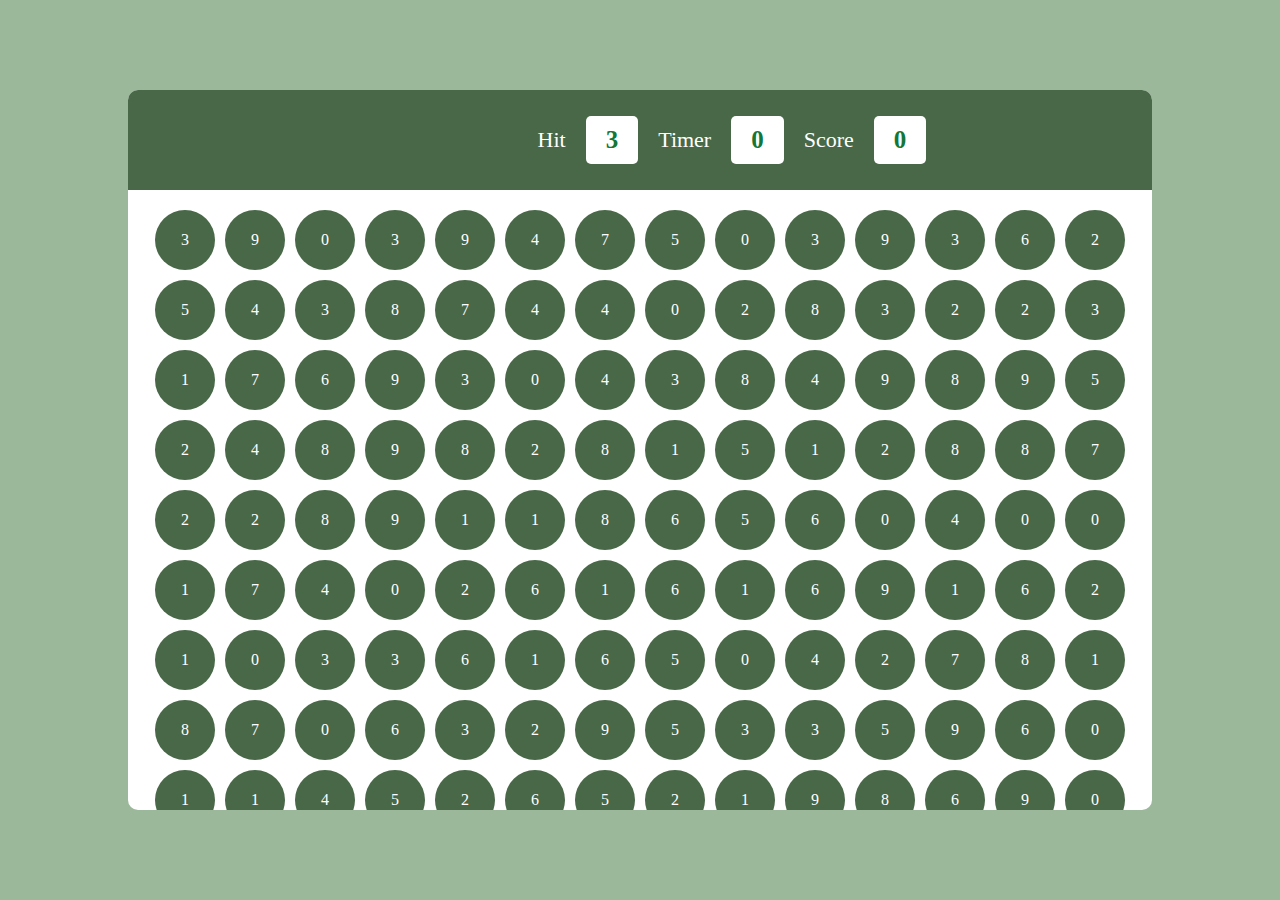
<file: 01-Bubble-Game/index.html>
<!DOCTYPE html>
<html lang="en">
<head>
    <meta charset="UTF-8">
    <meta name="viewport" content="width=device-width, initial-scale=1.0">
    <title>Bubble Game</title>
    <link rel="stylesheet" href="style.css">
</head>
<body>
    <div id="main">
        <div id="panel">
            <div id="ptop">
                <div class="elem">
                    <h2 >Hit</h2>
                    <div class="box" id="hitval">0</div>
                </div>
                <div class="elem">
                    <h2>Timer</h2>
                    <div class="box" id="timerval">0</div>
                </div>
                <div class="elem">
                    <h2>Score</h2>
                    <div class="box" id="scoreval">0</div>
                </div>
            </div>
            <div id="pbtm">
            </div>
        </div>
    </div>
    <script src="script.js"></script>
</body>
</html>
</file>
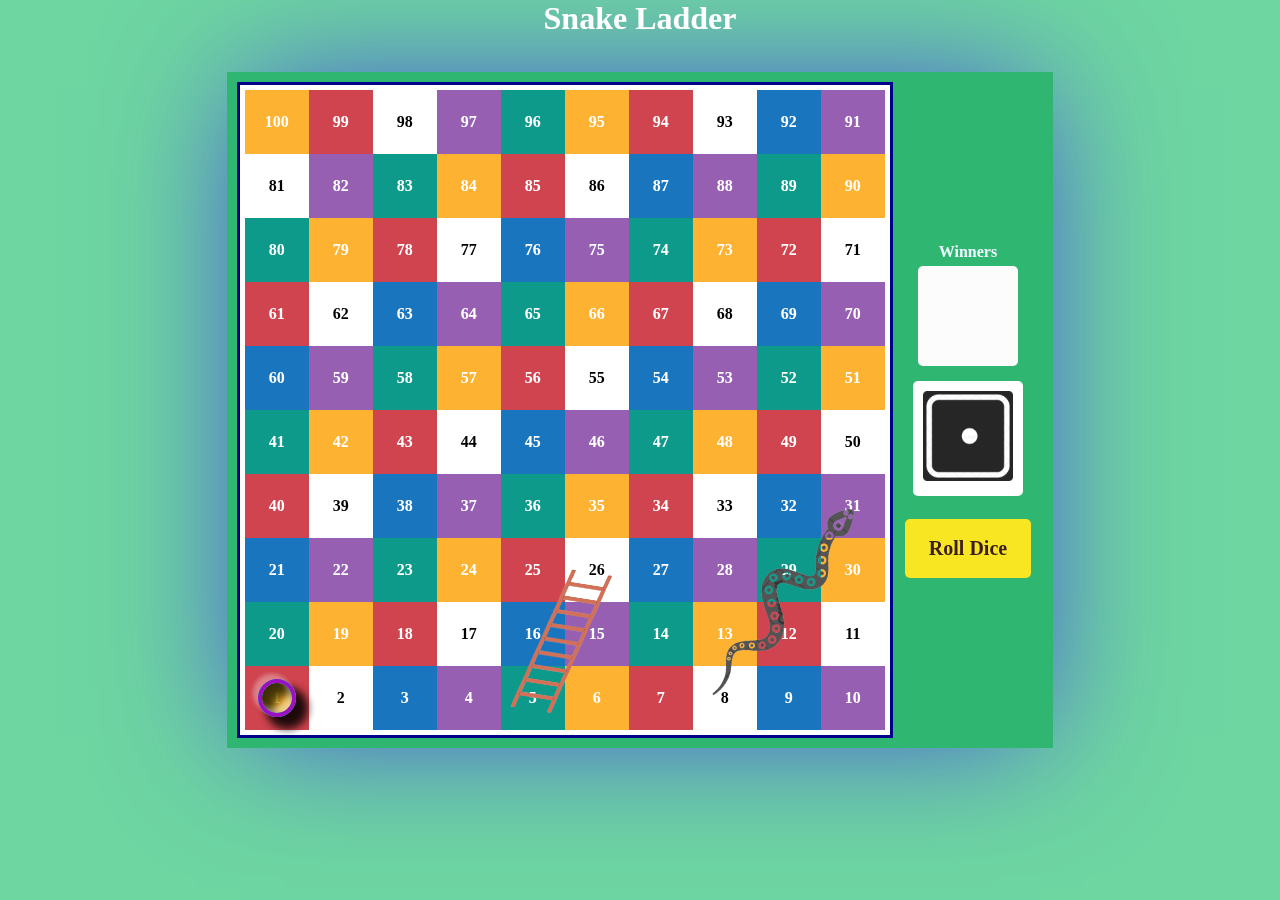
<file: 02-Saap-Sidi/index.html>
<!DOCTYPE html>
<html lang="en">
    <head>
        <meta charset="UTF-8">
        <meta name="viewport" content="width=device-width, initial-scale=1.0">
        <title>Saap Sidi</title>
        <link rel="shortcut icon" href="#">
        <link rel="stylesheet" href="style.css">
    </head>
    <body>
        <div class="head-center">
            <div class="heading">
                <h1>Snake Ladder</h1>
            </div>
        </div>
        <div class="container">
            <div class="popup">
                <h2 id="winnermsg">Your content goes here...</h2>
                <b class="close">X</b>
            </div>
            <div class="row">

                <!-- Board Start Here -->
                <div class="white-border">
                
                    <div class="parent">
                        <div class="box yellow" id="box100">100</div>
                        <div class="box red" id="box99">99</div>
                        <div class="box white" id="box98">98</div>
                        <div class="box purple" id="box97">97</div>
                        <div class="box green" id="box96">96</div>
                        <div class="box yellow" id="box95">95</div>
                        <div class="box red" id="box94">94</div>
                        <div class="box white" id="box93">93</div>
                        <div class="box blue" id="box92">92</div>
                        <div class="box purple" id="box91">91</div>
                        <div class="box white" id="box81">81</div>
                        <div class="box purple" id="box82">82</div>
                        <div class="box green" id="box83">83</div>
                        <div class="box yellow" id="box84">84</div>
                        <div class="box red" id="box85">85</div>
                        <div class="box white" id="box86">86</div>
                        <div class="box blue" id="box87">87</div>
                        <div class="box purple" id="box88">88</div>
                        <div class="box green" id="box89">89</div>
                        <div class="box yellow" id="box90">90</div>
                        <div class="box green" id="box80">80</div>
                        <div class="box yellow" id="box79">79</div>
                        <div class="box red" id="box78">78</div>
                        <div class="box white" id="box77">77</div>
                        <div class="box blue" id="box76">76</div>
                        <div class="box purple" id="box75">75</div>
                        <div class="box green" id="box74">74</div>
                        <div class="box yellow" id="box73">73</div>
                        <div class="box red" id="box72">72</div>
                        <div class="box white" id="box71">71</div>
                        <div class="box red" id="box61">61</div>
                        <div class="box white" id="box62">62</div>
                        <div class="box blue" id="box63">63</div>
                        <div class="box purple" id="box64">64</div>
                        <div class="box green" id="box65">65</div>
                        <div class="box yellow" id="box66">66</div>
                        <div class="box red" id="box67">67</div>
                        <div class="box white" id="box68">68</div>
                        <div class="box blue" id="box69">69</div>
                        <div class="box purple" id="box70">70</div>
                        <div class="box blue" id="box60">60</div>
                        <div class="box purple" id="box59">59</div>
                        <div class="box green" id="box58">58</div>
                        <div class="box yellow" id="box57">57</div>
                        <div class="box red" id="box56">56</div>
                        <div class="box white" id="box55">55</div>
                        <div class="box blue" id="box54">54</div>
                        <div class="box purple" id="box53">53</div>
                        <div class="box green" id="box52">52</div>
                        <div class="box yellow" id="box51">51</div>
                        <div class="box green" id="box41">41</div>
                        <div class="box yellow" id="box42">42</div>
                        <div class="box red" id="box43">43</div>
                        <div class="box white" id="box44">44</div>
                        <div class="box blue" id="box45">45</div>
                        <div class="box purple" id="box46">46</div>
                        <div class="box green" id="box47">47</div>
                        <div class="box yellow" id="box48">48</div>
                        <div class="box red" id="box49">49</div>
                        <div class="box white" id="box50">50</div>
                        <div class="box red" id="box40">40</div>
                        <div class="box white" id="box39">39</div>
                        <div class="box blue" id="box38">38</div>
                        <div class="box purple" id="box37">37</div>
                        <div class="box green" id="box36">36</div>
                        <div class="box yellow" id="box35">35</div>
                        <div class="box red" id="box34">34</div>
                        <div class="box white" id="box33">33</div>
                        <div class="box blue" id="box32">32</div>
                        <div class="box purple" id="box31">31</div>
                        <div class="box blue" id="box21">21</div>
                        <div class="box purple" id="box22">22</div>
                        <div class="box green" id="box23">23</div>
                        <div class="box yellow" id="box24">24</div>
                        <div class="box red" id="box25">25</div>
                        <div class="box white" id="box26">26</div>
                        <div class="box blue" id="box27">27</div>
                        <div class="box purple" id="box28">28</div>
                        <div class="box green" id="box29">29</div>
                        <div class="box yellow" id="box30">30</div>
                        <div class="box green" id="box20">20</div>
                        <div class="box yellow" id="box19">19</div>
                        <div class="box red" id="box18">18</div>
                        <div class="box white" id="box17">17</div>
                        <div class="box blue" id="box16">16</div>
                        <div class="box purple" id="box15">15</div>
                        <div class="box green" id="box14">14</div>
                        <div class="box yellow" id="box13">13</div>
                        <div class="box red" id="box12">12</div>
                        <div class="box white" id="box11">11</div>
                        <div class="box red" id="box1">1</div>
                        <div class="box white" id="box2">2</div>
                        <div class="box blue" id="box3">3</div>
                        <div class="box purple" id="box4">4</div>
                        <div class="box green" id="box5">5</div>
                        <div class="box yellow" id="box6">6</div>
                        <div class="box red" id="box7">7</div>
                        <div class="box white" id="box8">8</div>
                        <div class="box blue" id="box9">9</div>
                        <div class="box purple" id="box10">10</div>
                    </div>
                    
                    <span class="player" id="player1">
                        <div class="circle loader" id="circle1"><span class="circlein">P1</span></div>
                    </span>
                    <span class="player" id="player2">
                        <div class="circle loader" id="circle2"><span class="circlein">P2</span></div>
                    </span>
                    <span class="player" id="player3">
                        <div class="circle loader" id="circle3"><span class="circlein">P3</span></div>
                    </span>
                    <span class="player" id="player4">
                        <div class="circle loader" id="circle4"><span class="circlein">P4</span></div>
                    </span>
                    <div class="ladder">
                        <img src="images/Untitled design/ladder.png" alt="">
                    </div>
                    <div class="snake">
                        <img src="images/Untitled design/snake5.png" alt="">
                    </div>
                   
                    
                </div>
                <!-- Board End Here -->
                <div class="dice" id="dice">
                    <div class="player-section">
                        <div class="join-player">
                            <h4 style="color: aliceblue; font-weight: bolder; text-align: center;">Winners</h4>
                        </div>
                        <div class="players-box" id="players-box">
                                <!-- <div class="P1" id="p1"></div>
                                <div class="P1" id="p2"></div>
                                <div class="P1" id="p3"></div>
                                <div class="P1" id="p4"></div> -->
                        </div>
                    </div>
                    <div class="sum">
                        <p id="sum">
                            <img id="dImage" src="images/Untitled design/1.png" alt="">
                        </p>
                    </div>
                    <div class="btn" onclick="whichplayer()" id="btn">
                        Roll Dice
                    </div>                 
                </div>
            </div>
        </div>
        
        <canvas id="my-canvas"></canvas>
        <script src="index.min.js"></script>
        <script src="script.js"></script>
    </body>
</html>
</file>
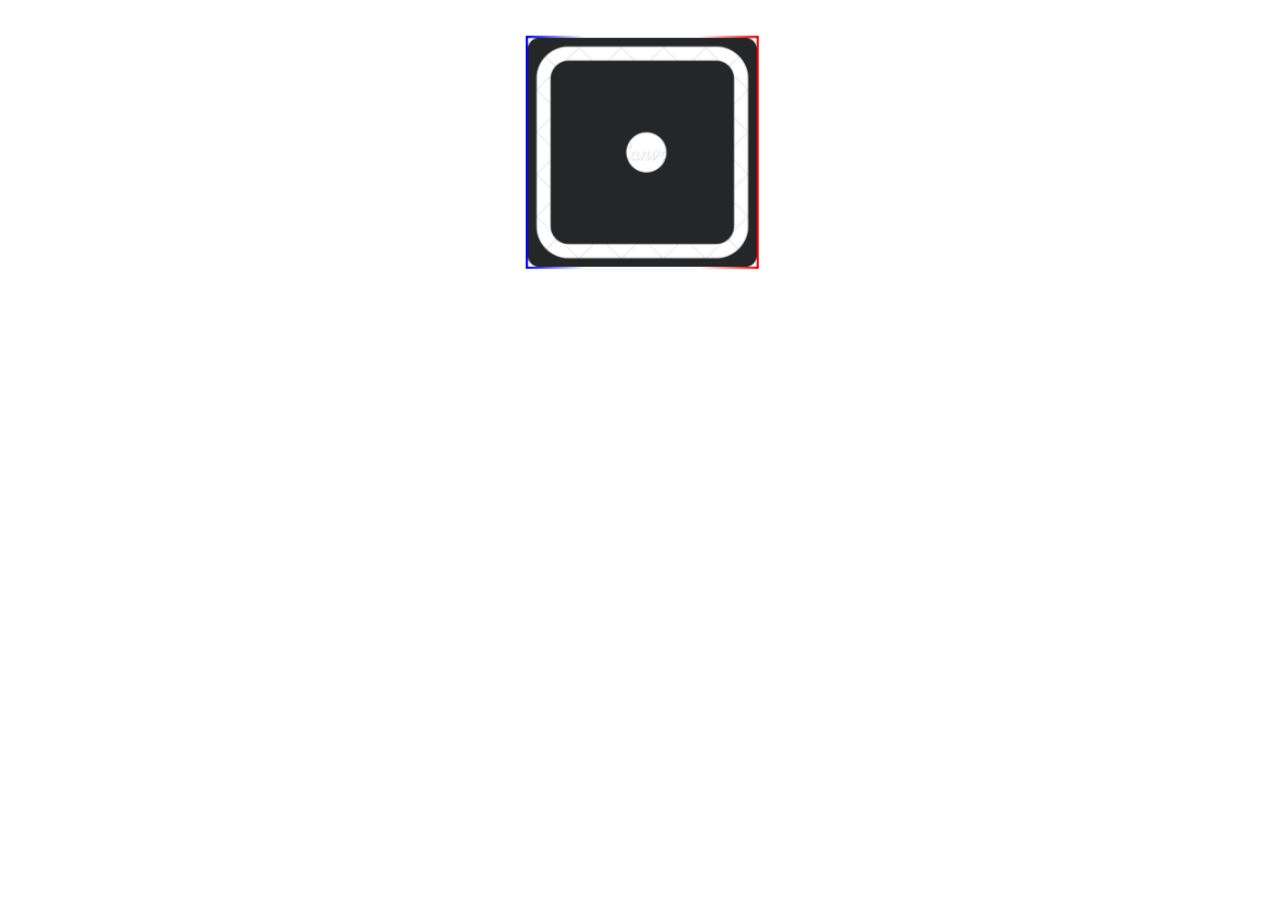
<file: 02-Saap-Sidi/dice.html>
<!DOCTYPE html>
<html lang="en">
<head>
    <meta charset="UTF-8">
    <meta name="viewport" content="width=device-width, initial-scale=1.0">
    <title>Dice</title>
</head>
<style>
     /* From Uiverse.io by RodolpheANDRIEUX */ 
     
.cube-container {
  width: 200px;
  height: 200px;
  perspective: 800px;
  margin: 50px auto;
  transition: 0.8s ease-out;
}

.cube-container:hover {
  transform: scale(3);
}

.cube {
  position: relative;
  width: 100%;
  height: 100%;
  transform-style: preserve-3d;
  animation: rotate 8s infinite linear;
}

.face {
  --french: linear-gradient(
      to right,
      #0000ff,
      #ffffff,
      #ffffff,
      #ffffff,
      #ff0000
    )
    1;
  position: absolute;
  width: 200px;
  height: 200px;
  color: white;
  font-size: 18px;
  text-align: center;
  line-height: 200px;
  background: #000000cc;
  border: 2px solid;
  border-image: var(--french);
}

.front {
  transform: translateZ(100px);
}

.back {
  transform: rotateY(180deg) translateZ(100px);
}

.right {
  transform: rotateY(90deg) translateZ(100px);
}

.left {
  transform: rotateY(-90deg) translateZ(100px);
}

.top {
  transform: rotateX(90deg) translateZ(100px);
}

.bottom {
  transform: rotateX(-90deg) translateZ(100px);
}

@keyframes rotate {
  0% {
    transform: rotateX(0) rotateY(0) rotateZ(0);
  }

  100% {
    transform: rotateX(360deg) rotateY(360deg) rotateZ(360deg);
  }
}

</style>
<body>
    <div class="cube-container">
        <div class="cube">
            <img class="face front" src="./images/Untitled design/1.png" alt="">
            <img class="face back" src="./images/Untitled design/2.png" alt="">
            <img class="face right" src="./images/Untitled design/3.png" alt="">
            <img class="face left" src="./images/Untitled design/4.png" alt="">
            <img class="face top" src="./images/Untitled design/5.png" alt="">
            <img class="face bottom" src="./images/Untitled design/6.png" alt="">
        </div>
    </div>
</body>
</html>
</file>
<file: 01-Bubble-Game/style.css>
*{
    margin: 0;
    padding: 0;
    font-family: "Gilroy";
    box-sizing: border-box;
}

html,body{
    width: 100%;
    height: 100%;
}

#main{
    display: flex;
    align-items: center;
    justify-content: center;
    width: 100%;
    height: 100%;
    background-color: rgba(155,184,155);
}

#panel{
    overflow: hidden;
    width: 80%;
    height: 80%;
    background-color: #fff;
    border-radius: 10px;
}

#ptop{
    padding: 0 40%;
    display: flex;
    gap: 20px;
    align-items: center;
    justify-content: space-between;
    color: #fff;
    width: 100%;
    height: 100px;
    background-color: rgba(72,104,72);
}

.elem{
    display: flex;
    align-items: center;
    gap: 20px;
}

.elem h2{
    font-weight: 500;
    font-size: 22px;
}

.box{
    color: rgba(18,119,57);
    font-weight: 600;
    font-size: 25px;
    padding: 10px 20px;
    background-color: #fff;
    border-radius: 5px;
}

#pbtm{
    display: flex;
    align-items: center;
    justify-content: center;
    flex-wrap: wrap;
    gap: 10px;
    padding: 20px;
    width: 100%;
    height: calc(100% - 100px);
}

.bubble{
    display: flex;
    align-items: center;
    justify-content: center;
    width: 60px;
    height: 60px;
    background-color: rgba(72,104,72);
    color: #fff;
    border-radius: 50%;
    font-weight: 500;
}

.bubble:hover{
    cursor: pointer;
    background-color: rgba(50,75,50);
}
</file>
<file: 02-Saap-Sidi/style.css>
*{
    margin: 0;
    padding: 0;
    font-family: 'Genearl Sans Medium';
    /* box-sizing: border-box;Box size added */
}
html,body{
    background-color: #6ED6A1;
}
.box.yellow{
    background-color: #FEB231;
}
.box.red{
    background-color: #CF444F;
}
.box.white{
    color: black;
    background-color: #FEFFFE;
}
.box.purple{
    background-color: #965FB2;
}
.box.green{
    background-color: #0D9A8A;
}
.box.blue{
    background-color: #1975BE;
}
.container{
    box-sizing: border-box;
    margin: auto;
    width: fit-content;
    position: absolute;
    top: 8%;
    right: 2%;
    left: 2%;
    background-color: #2FB671;
    padding: 10px;
    box-shadow: 0px 0px 125px -14px rgba(56,31,241,0.75);
    -webkit-box-shadow: 0px 0px 125px -14px rgba(56,31,241,0.75);
    -moz-box-shadow: 0px 0px 125px -14px rgba(56,31,241,0.75);
}
.row{
    display: flex;
    flex-wrap: wrap;
    justify-content: center;
    align-items: center;
}
.head-center{
    width: 100%;
    display: flex;
    justify-content: center;
}
.heading{
    margin: auto;
    width: fit-content;
    display: flex;
    justify-content: center;
    align-items: center; 
}
h1{
    color: white;
    z-index: 9999;
}
.white-border{
    border: 3px solid darkblue;
}
.parent {
    margin: auto;
    display: grid;
    grid-template-columns: repeat(10, 1fr);
    grid-template-rows: repeat(5, 1fr);
    grid-column-gap: 0px;
    grid-row-gap: 0px;
    border: 5px solid white;
}
.box{
    display: flex;
    align-items: center;
    justify-content: center;
    width: 30px;
    height: 30px;
    outline: none;
    border: 0.000px solid black;
    background-color: #2a99af;
    padding: 17px;
    color: #fff;
    font-weight: bold;
}
.players-box{
    margin: 5px;
    width: 100px;
    height: 100px;
    border-radius: 5px;
    background-color: rgb(252, 252, 252);
    display: grid;
    justify-content: center;
    align-items: center;
    grid-template-columns: repeat(2, 1fr);
    grid-template-rows: repeat(2, 1fr);
    grid-column-gap: 0px;
    grid-row-gap: 0px;
}
.sum img{
    width: 90px;
    mix-blend-mode: luminosity;
    /* -webkit-transform: rotate(180deg); */
    transition: all .7s;
}
.ladder img{
    -webkit-transform: scaleX(-1);
  transform: scaleX(-1);
    width: 150px;
    z-index: 97;
}
.ladder{
    position: absolute;
    transform: rotate(9deg);
    bottom: 4%;
    left: 32%;
}
.snake {
    position: absolute;
    transform: rotate(82deg);
    bottom: 9%;
    left: 57%;
}
.snake img{
    -webkit-transform: scaleX(-1);
  transform: scaleX(-1);
    width: 166px;
    z-index: 98;
}
.dice{
    margin: 12px;
    display: flex;
    flex-direction: column;
    justify-content: center;
    align-items: center;
    text-align: center;
}
.dice .btn {
    margin-top: 12px;
    text-decoration: none;
    margin: 0px;
    border: none;
    outline: none;
    border-radius: 5px;
    padding: 18px 24px;
    color: #3b1d1d;
    background-color: #f8e623;
}
.dice .btn{
    margin-top: 23px;
    cursor: pointer;
    background-color: #f8e623;
    font-size: 20px;
    font-weight: 900;
}
.dice .btn:hover{
    background-color: #79ff0c;
}
.circle23{
    width: 30px;
    height: 30px;
    border: 5px solid #ccc;
    animation: spin 1s linear infinite;
    color: white;
    font-weight: bolder;
    background: rgba(0,0,0,0.5);/*turquoise*/
    border-radius: 50%;
    transform: translateY(-51px) translateX(21px);
}
/* From Uiverse.io by JaydipPrajapati1910 */ 
.loader {
    position: relative;
    width: 30px;
    height: 30px;
    border: 4px solid #282828;
    overflow: hidden;
    border-radius: 50%;
    box-shadow: -5px -5px 5px rgba(255, 255, 255, 0.1),
      10px 10px 10px rgba(0, 0, 0, 0.4),
      inset -5px -5px 5px rgba(255, 255, 255, 0.2),
      inset 10px 10px 10px rgba(0, 0, 0, 0.4);
  }
  
  .loader:before {
    content: "";
    position: absolute;
    top: 25px;
    left: 25px;
    right: 25px;
    bottom: 25px;
    z-index: 10;
    background: #212121;
    border-radius: 50%;
    /* border: 2px solid #292929; */
    box-shadow: inset -2px -2px 5px rgba(255, 255, 255, 0.2),
      inset 3px 3px 5px rgba(0, 0, 0, 0.5);
  }
  
  .loader span {
    position: absolute;
    width: 100%;
    height: 100%;
    border-radius: 50%;
    background: linear-gradient(
      -225deg,
      #ff7402 0%,
      #ffe700 50%,
      #fff55e 100%
    );
    filter: blur(20px);
    z-index: -1;
    animation: animate 0.5s linear infinite;
  }
.currentPlayer {
    animation: spin 3s linear infinite;
}
#circle1{
    /* border-top-color: rgb(219, 243, 0); */
    border: 4px solid rgb(219, 243, 0);
}
#circle2{
    /* border-bottom-color: rgb(44, 116, 8); */
    border: 4px solid rgb(83 248 0);
}
#circle3{
    /* border-left-color: rgb(0, 221, 255); */
    border: 4px solid rgb(0, 221, 255);
}
#circle4{
    /* border-right-color: rgb(155, 16, 197); */
    border: 4px solid rgb(155, 16, 197);
}
@keyframes spin{
    0%{
        transform: rotate(0deg);
    }
    100%{
        transform: rotate(360deg);
    }
}
.player{
    top: 607px; /*605*/
    left: 31px; /*30*/
    transition: all .9s;
    position: absolute;
    z-index: 99;
}
.P1{
    display: flex;
    align-items: center;
    justify-content: center;
    margin: 10px;
    width: 30px;
    height: 30px;
    background: rgba(0,0,0,0.5);/*turquoise*/
    border-radius: 50%;
}
#p1{
    color: #4e4e4e;
    font-weight: bold;
    background-color: yellow;
}
#p2{
    color: #fff;
    font-weight: bold;
    background-color: rgb(44, 116, 8);
}
#p3{
    color: #4e4e4e;
    font-weight: bold;
    background-color: rgb(0, 221, 255);
}
#p4{
    color: #fff;
    font-weight: bold;
    background-color: rgb(155, 16, 197);
}
.sum{
    width: fit-content;
    background-color: white;
    border-radius: 5px;
    padding: 10px;
    margin-top: 10px;
}
.sum #sum{
    font-size: 18px;
    font-weight: bold;
}

.popup{
    position: fixed;
    top: 50%;
    left: 50%;
    transform: translate(-50%,-50%);
    background-color: #fff;
    width: 450px;
    height: 234px;
    box-shadow: 0 25px 50px rgba(0,0,0,0.1),
    0 0 0 1000px rgba(255,255,255,0.95);
    display: flex;
    align-items: center;
    padding: 20px 40px 20px 40px !important;
    z-index: 100;
    visibility: hidden;
}
.close{
    position: absolute;
    top: 0;
    right: 0;
    padding: 10px 20px;
    background: #f00;
    color: #fff;
    cursor: pointer;
}
.popup.active{
    width: fit-content;
    transition: all ease 8s;
    visibility: visible;
}
#my-canvas{
    position: fixed;
    top: 0;
    left: 0;
    width: 100%;
    height: 100vh;
    z-index: 1000;
    visibility: hidden;
    pointer-events: none;
}
#my-canvas.active{
    visibility: visible;
}

@media only screen and (max-width: 816px) {
    .ladder {
        bottom: 23%;
        left: 41%;
    }
    .snake {
        bottom: 22%;
        left: 40%;
    }
}
@media only screen and (max-width: 974px) {
    .ladder {
        bottom: 4%;
        left: 32%;
    }
    .snake {
        bottom: 8%;
        left: 57%;
    }
}
@media only screen and (max-width: 859px) {
    .ladder {
        bottom: 22%;
        left: 42%;
    }
    .snake {
        bottom: 25%;
        left: 66%;
    }
    .dice {
        flex-direction: row;
        justify-content: center;
        align-items: center;
    }
    .dice .btn{
        margin-left: 12px;
    }
    .dice .sum{
        margin-top: 18px;
    }
    .sum{
        padding: 4px;
    }
}
@media only screen and (max-width: 816px) {
    .ladder {
        bottom: 22%;
        left: 41%;
    }

    .snake {
        bottom: 25%;
        left: 68%;
    }
}
@media only screen and (max-width: 772px) {
    .ladder {
        bottom: 22%;
        left: 40%;
    }
    .snake {
        bottom: 25%;
        left: 69%;
    }
}

@media only screen and (max-width: 768px) {
    .ladder {
        bottom: 22%;
        left: 40%;
    }
    .snake {
        bottom: 25%;
        left: 69%;
    }
}
</file>
